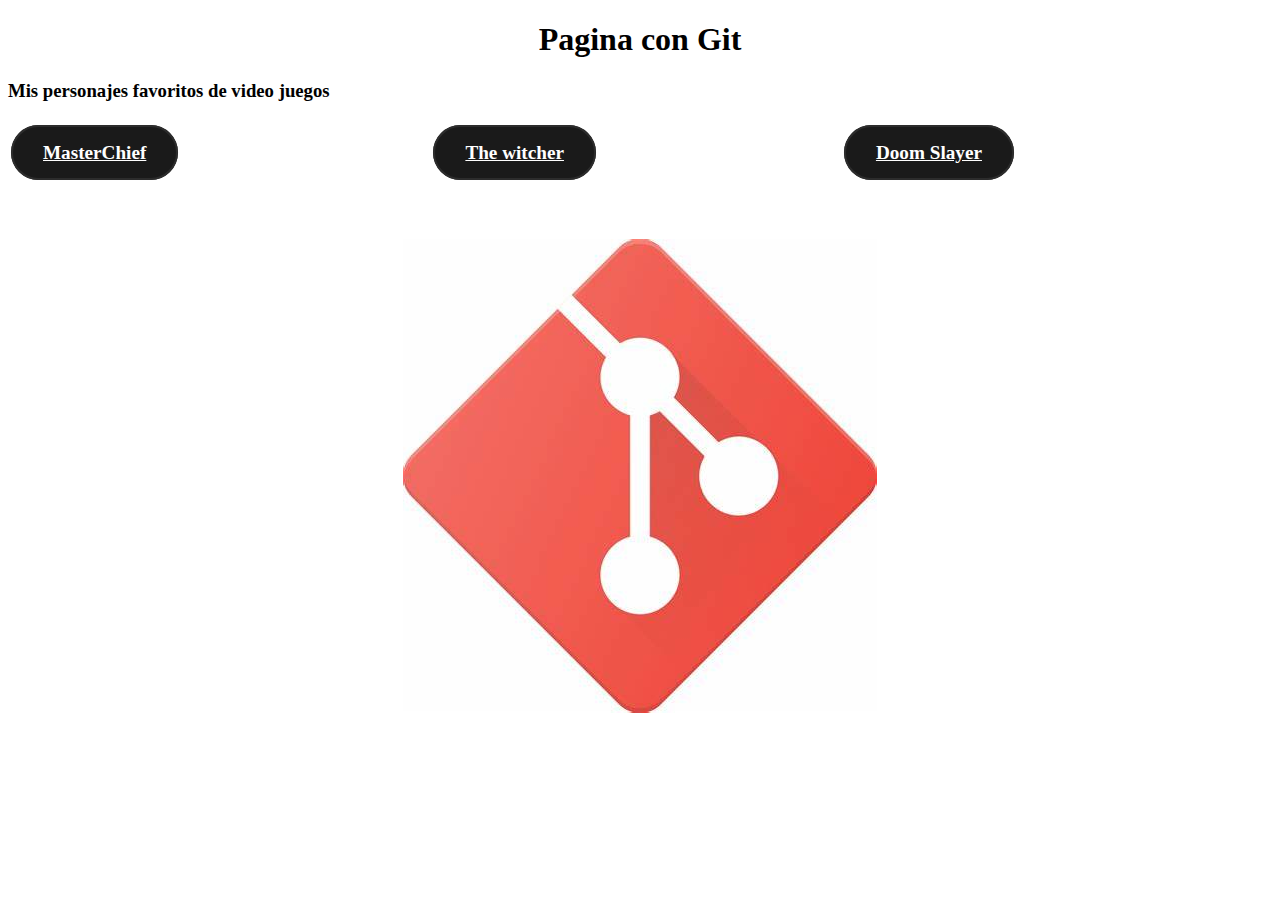
<file: index.html>
<!DOCTYPE html>
<html lang="en">
<head>
    <meta charset="UTF-8">
    <meta name="viewport" content="width=device-width, initial-scale=1.0">
    <link href="https://cdn.jsdelivr.net/npm/bootstrap@5.0.2/dist/css/bootstrap.min.css" rel="stylesheet" integrity="sha384-EVSTQN3/azprG1Anm3QDgpJLIm9Nao0Yz1ztcQTwFspd3yD65VohhpuuCOmLASjC" crossorigin="anonymous">
    <link rel="stylesheet" href="CSS.css">
    <title>Pagina con Git</title>
</head>
    <!--Modificacion hecha por Saharely-->
<body>
    <h1>Pagina con Git</h1>
    <h3>Mis personajes favoritos de video juegos</h3>
    <br>
    <table>
        <tr>
            <td>
                <a class="boton-elegante" href="Pagina1.html">MasterChief</a>
            </td>
            <td>
                <a class="boton-elegante" href="Pagina2.html">The witcher</a>
            </td>
            <td>
                <a class="boton-elegante" href="Pagina3.html">Doom Slayer</a>
            </td>
        </tr>
    </table>
    <br><br><br><br>
    <img src="ImgGit.jpg" alt="">
</body>
</html>
</file>
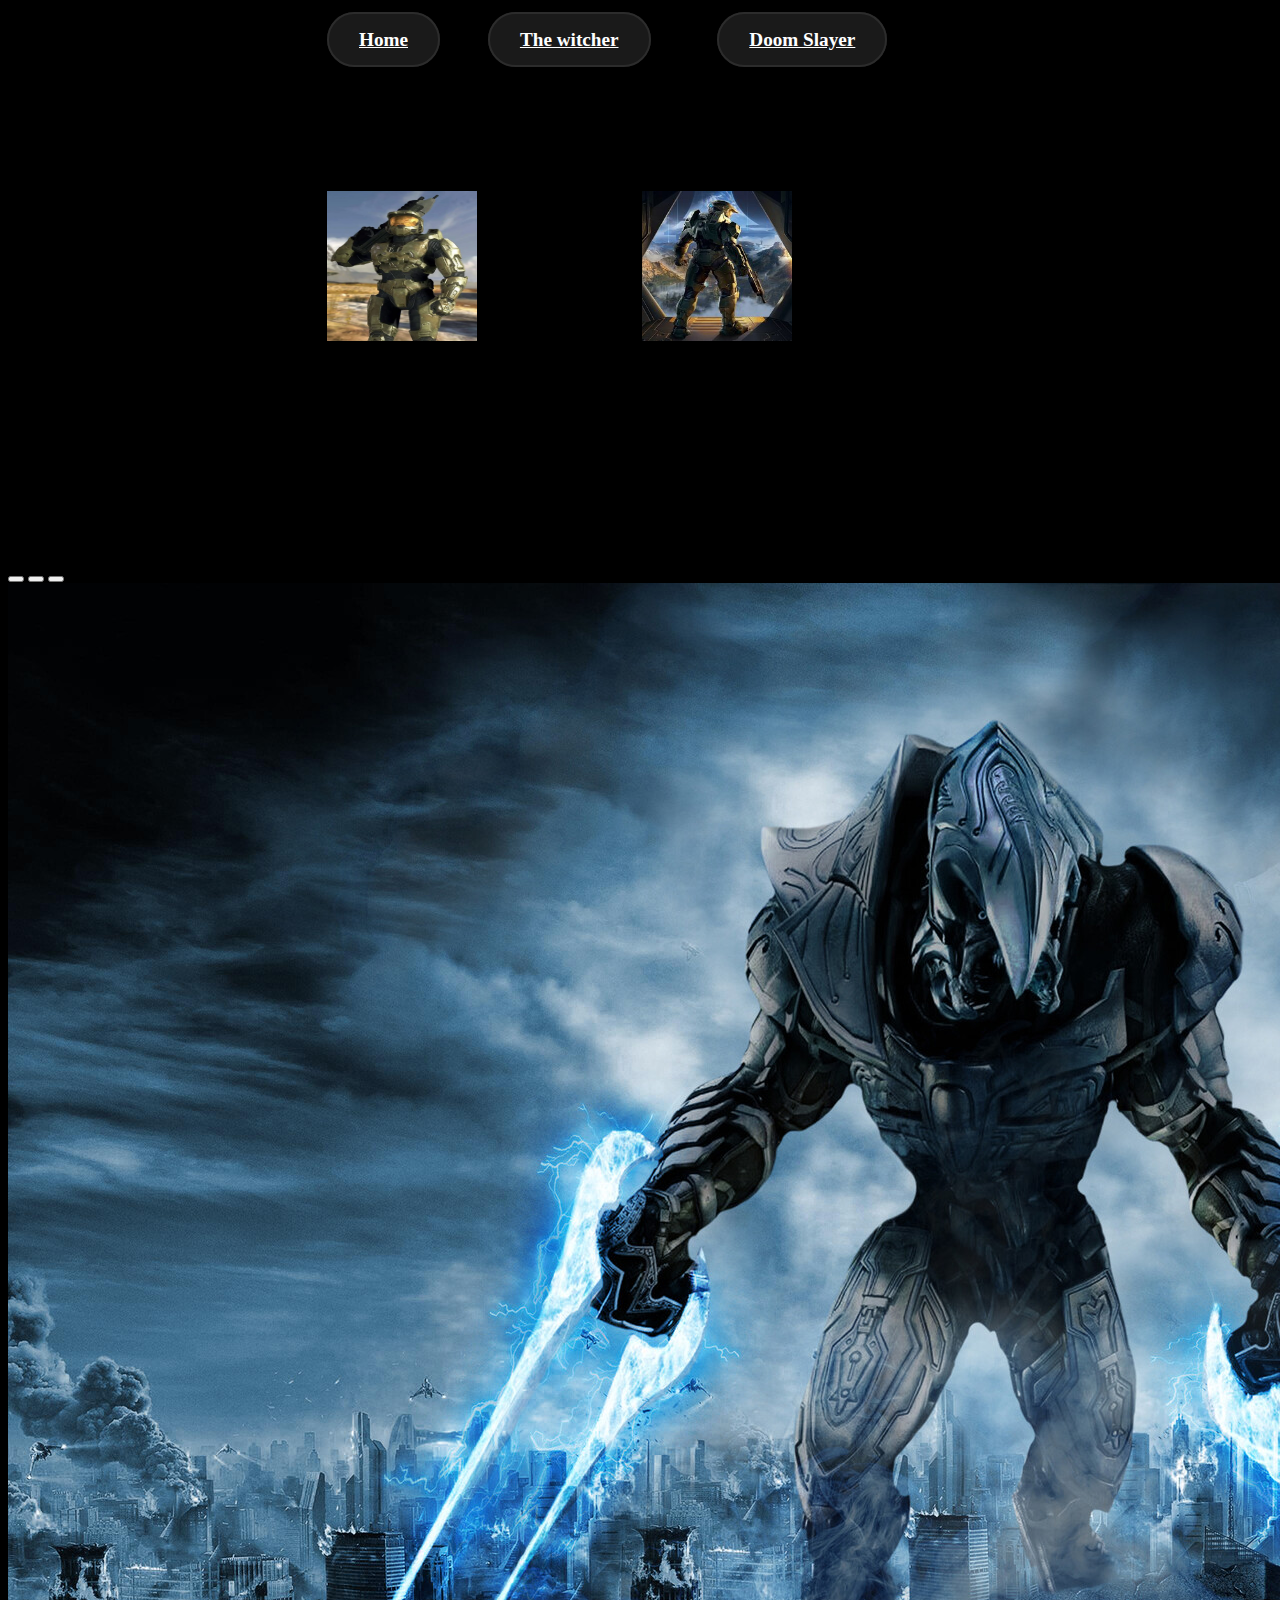
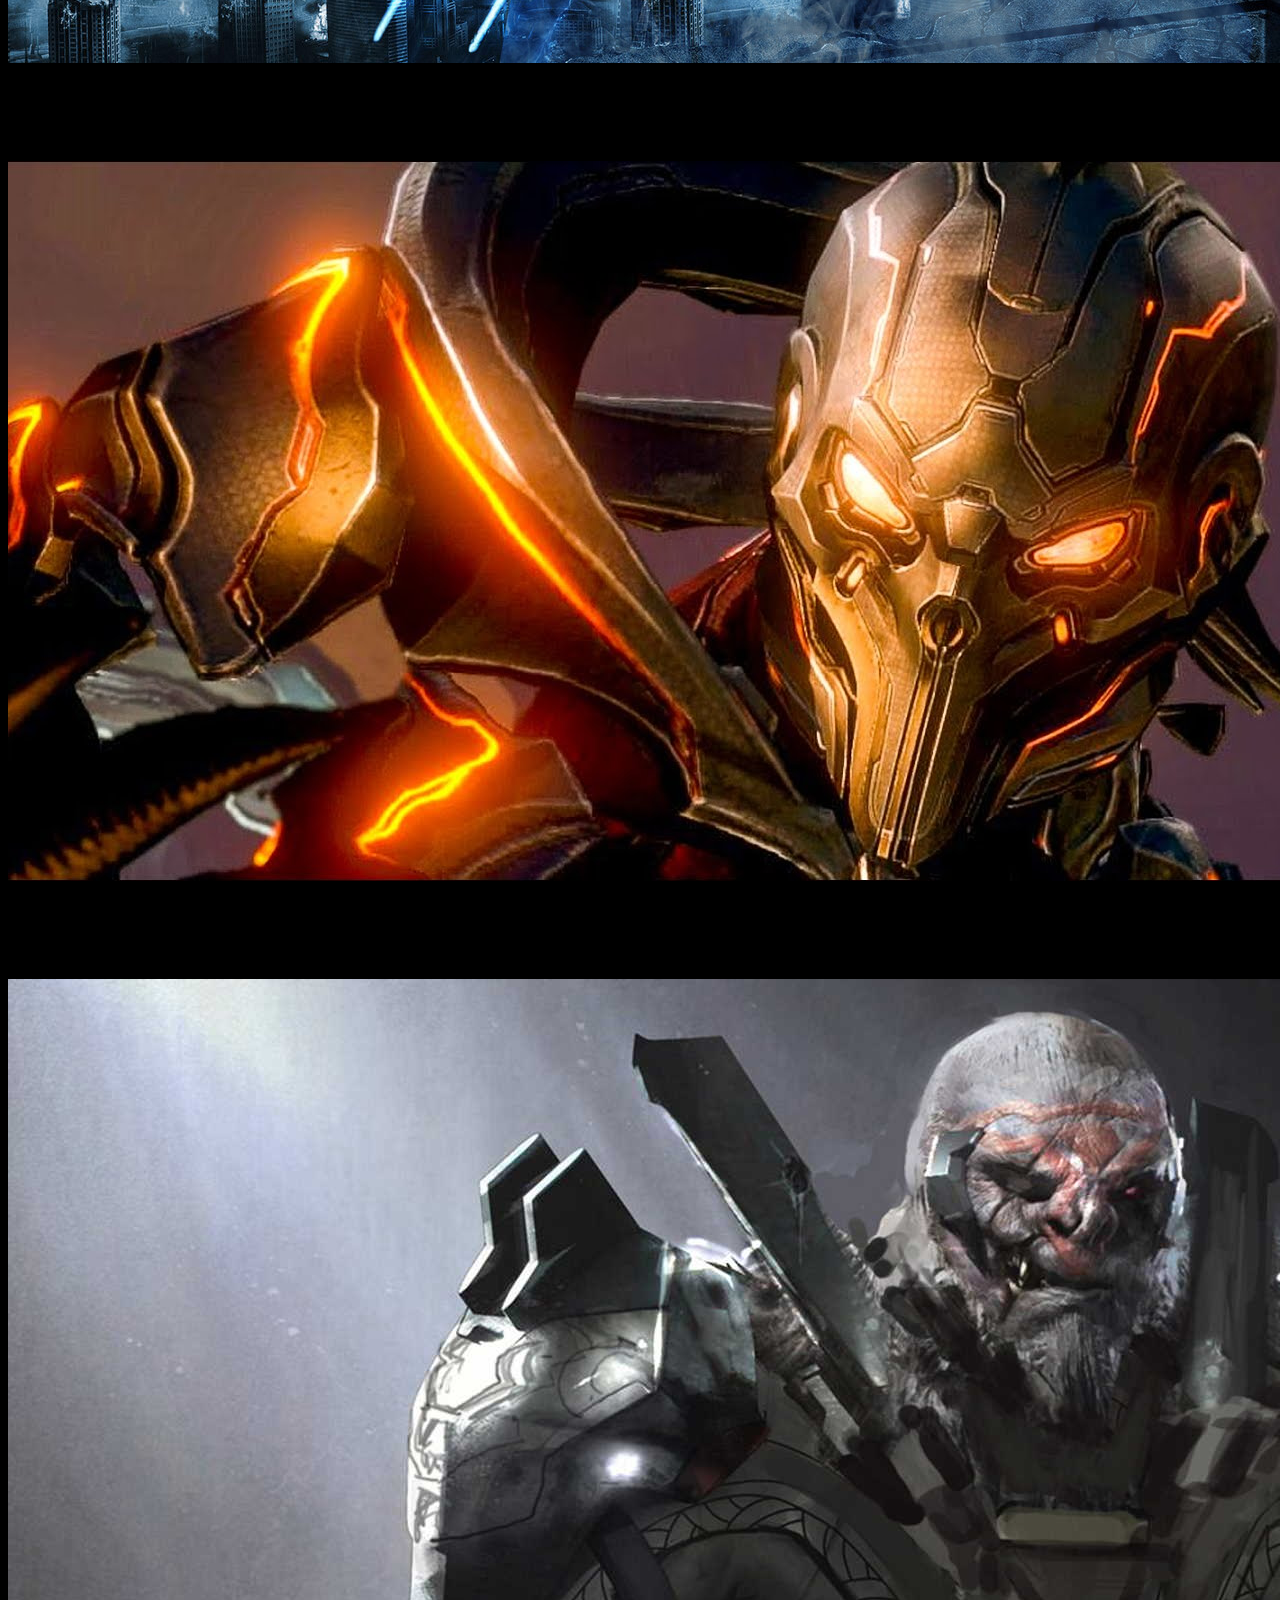
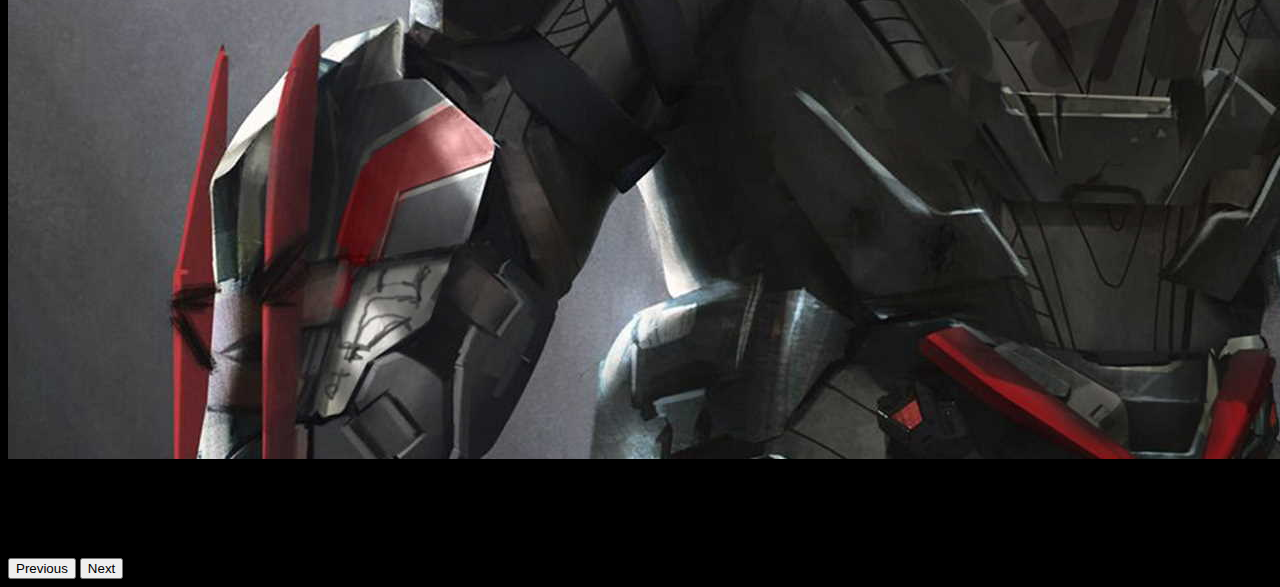
<file: Pagina1.html>
<!DOCTYPE html>
<html lang="en">
<head>
    <meta charset="UTF-8">
    <meta name="viewport" content="width=device-width, initial-scale=1.0">
    <link href="https://cdn.jsdelivr.net/npm/bootstrap@5.0.2/dist/css/bootstrap.min.css" rel="stylesheet" integrity="sha384-EVSTQN3/azprG1Anm3QDgpJLIm9Nao0Yz1ztcQTwFspd3yD65VohhpuuCOmLASjC" crossorigin="anonymous">
    <link rel="stylesheet" href="CSS1.css">
    
    <title>MasterChief</title>
</head>
<body>
  <div class="container">
    <br>
    <table>
        <tr>
            <td>
                <a class="boton-elegante" href="index.html">Home</a>
            </td>
            <td>
                <a class="boton-elegante" href="Pagina2.html">The witcher</a>
            </td>
            <td>
                <a class="boton-elegante" href="Pagina3.html">Doom Slayer</a>
            </td>
        </tr>
    </table>
    <br><br><br>
    <div class="container">
        <h1>Master chief</h1>
        <table>
            <tr>
                <td><img  class="imagen" src="Master_Chief.jpg" alt=""></td>
                <td><img class="imagen" src="jefe.jpg" alt=""></td>
            </tr>
        </table>
        <br><br>
        <h2>El Jefe Maestro (Jefe Maestro, nombre real Jonh-117) es el protagonista de la saga de videojuegos Halo. Es un súper soldado de la clase Espartano-II, entrenado desde niño para ser una máquina de guerra casi imparable. Porta una armadura avanzada llamada MJOLNIR, que le da fuerza y resistencia sobrehumanas.</h2>
        <h1>Enemigos formidables que ha enfrentado</h1>
        <div class="active">
        <div id="carouselExampleCaptions" class="carousel slide">
            <div class="carousel-indicators">
              <button type="button" data-bs-target="#carouselExampleCaptions" data-bs-slide-to="0" class="active" aria-current="true" aria-label="Slide 1"></button>
              <button type="button" data-bs-target="#carouselExampleCaptions" data-bs-slide-to="1" aria-label="Slide 2"></button>
              <button type="button" data-bs-target="#carouselExampleCaptions" data-bs-slide-to="2" aria-label="Slide 3"></button>
            </div>
            <div class="carousel-inner">
              <div class="carousel-item active">
                <img src="iniquisidor.jpg" class="d-block w-100" alt="...">
                <div class="carousel-caption d-none d-md-block">
                  <h5>El iniquisidor</h5>
                  <p>Thel vadam al inicio enemigo, se alio con el jefe maestro y los humanos en su lucha con el covenant</p>
                </div>
              </div>
              <div class="carousel-item">
                <img src="dida.jpg" class="img-fluid d-block w-100" alt="...">
                <div class="carousel-caption d-none d-md-block">
                  <h5>El didacta</h5>
                  <p>El didacta despierta de su sueño y amenaza a la humanidad hasta que es vencido por el jefe</p>
                </div>
              </div>
              <div class="carousel-item">
                <img src="esch.jpg" class="img-fluid d-block w-70" alt="...">
                <div class="carousel-caption d-none d-md-block">
                  <h5>Escharum</h5>
                  <p>Fue un lider de los desterrados, una de las principales fuerzas rebeldes en halo infinite</p>
                </div>
              </div>
            </div>
            <button class="carousel-control-prev" type="button" data-bs-target="#carouselExampleCaptions" data-bs-slide="prev">
              <span class="carousel-control-prev-icon" aria-hidden="true"></span>
              <span class="visually-hidden">Previous</span>
            </button>
            <button class="carousel-control-next" type="button" data-bs-target="#carouselExampleCaptions" data-bs-slide="next">
              <span class="carousel-control-next-icon" aria-hidden="true"></span>
              <span class="visually-hidden">Next</span>
            </button>
        </div>
        </div> 
            </div>
          </div>
          <script src="https://cdn.jsdelivr.net/npm/@popperjs/core@2.11.8/dist/umd/popper.min.js" integrity="sha384-I7E8VVD/ismYTF4hNIPjVp/Zjvgyol6VFvRkX/vR+Vc4jQkC+hVqc2pM8ODewa9r" crossorigin="anonymous"></script>
          <script src="https://cdn.jsdelivr.net/npm/bootstrap@5.3.3/dist/js/bootstrap.min.js" integrity="sha384-0pUGZvbkm6XF6gxjEnlmuGrJXVbNuzT9qBBavbLwCsOGabYfZo0T0to5eqruptLy" crossorigin="anonymous"></script>
</body>
</html>
</file>
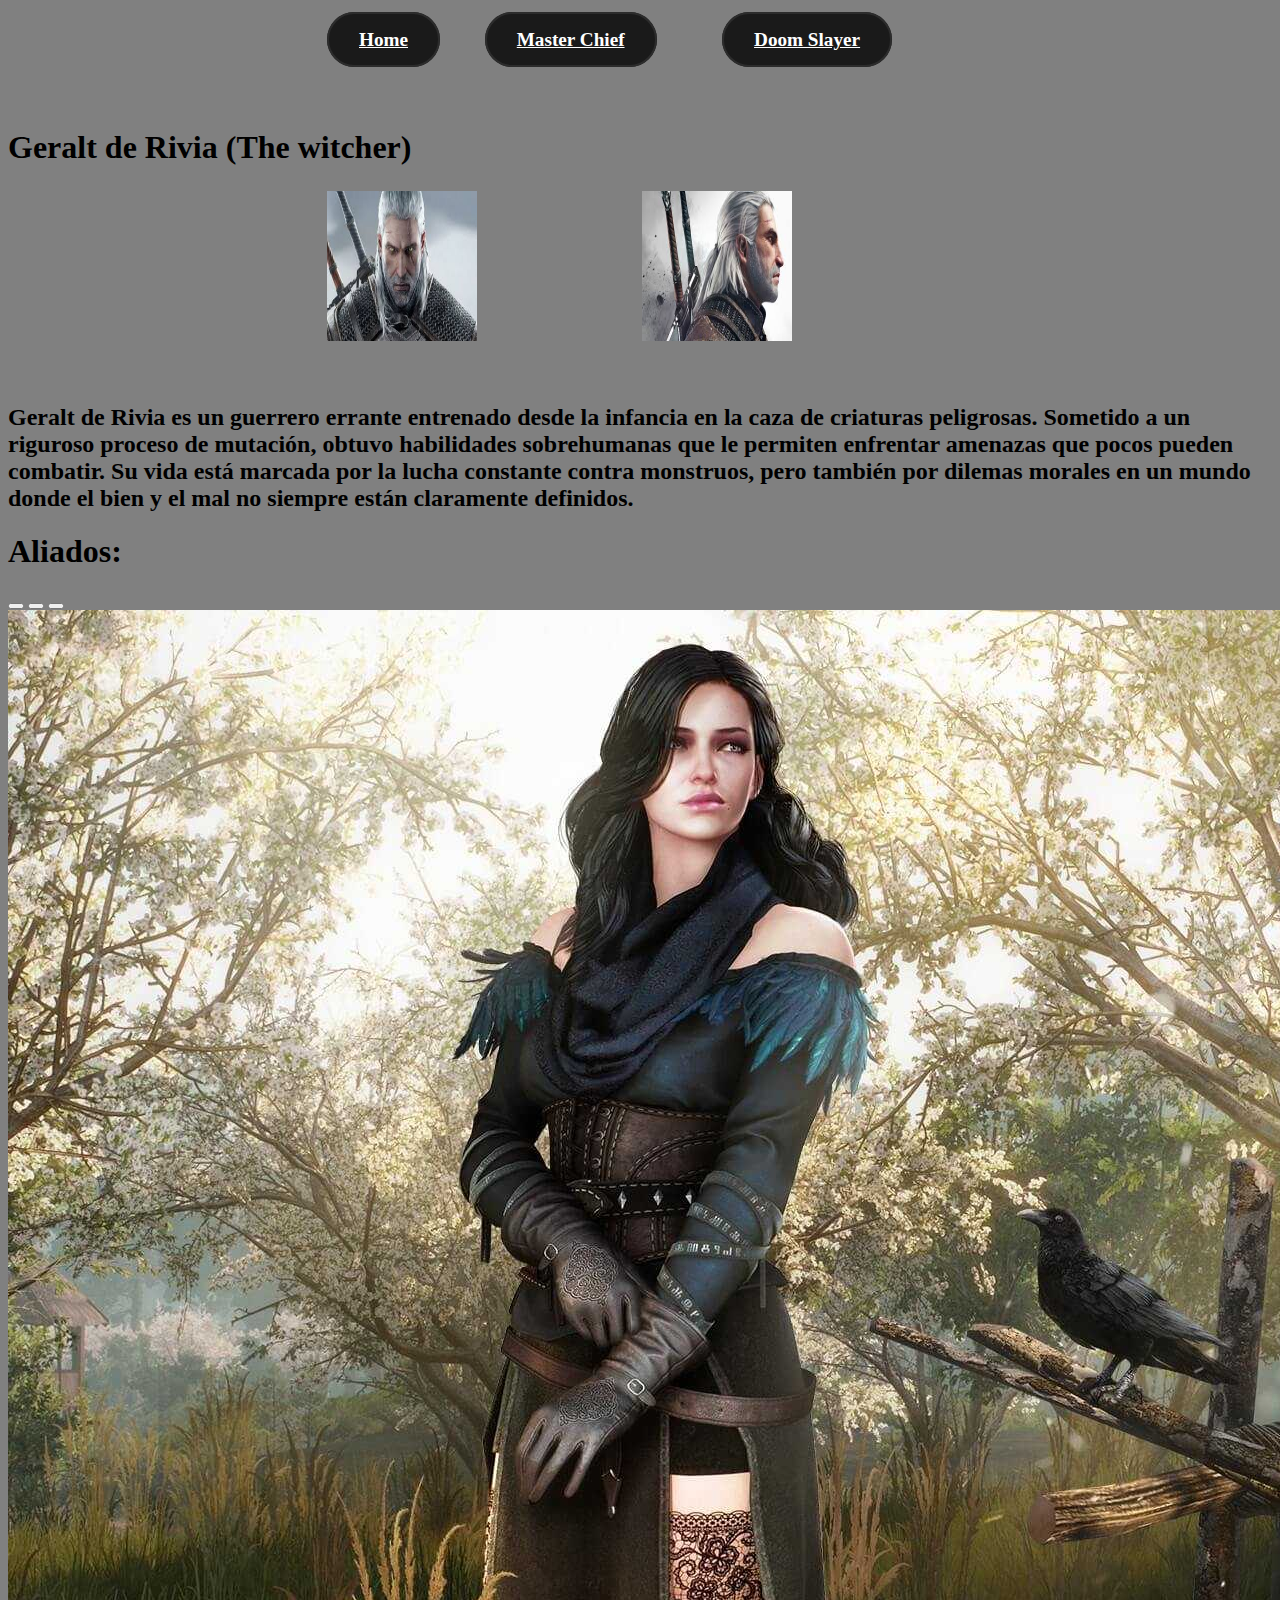
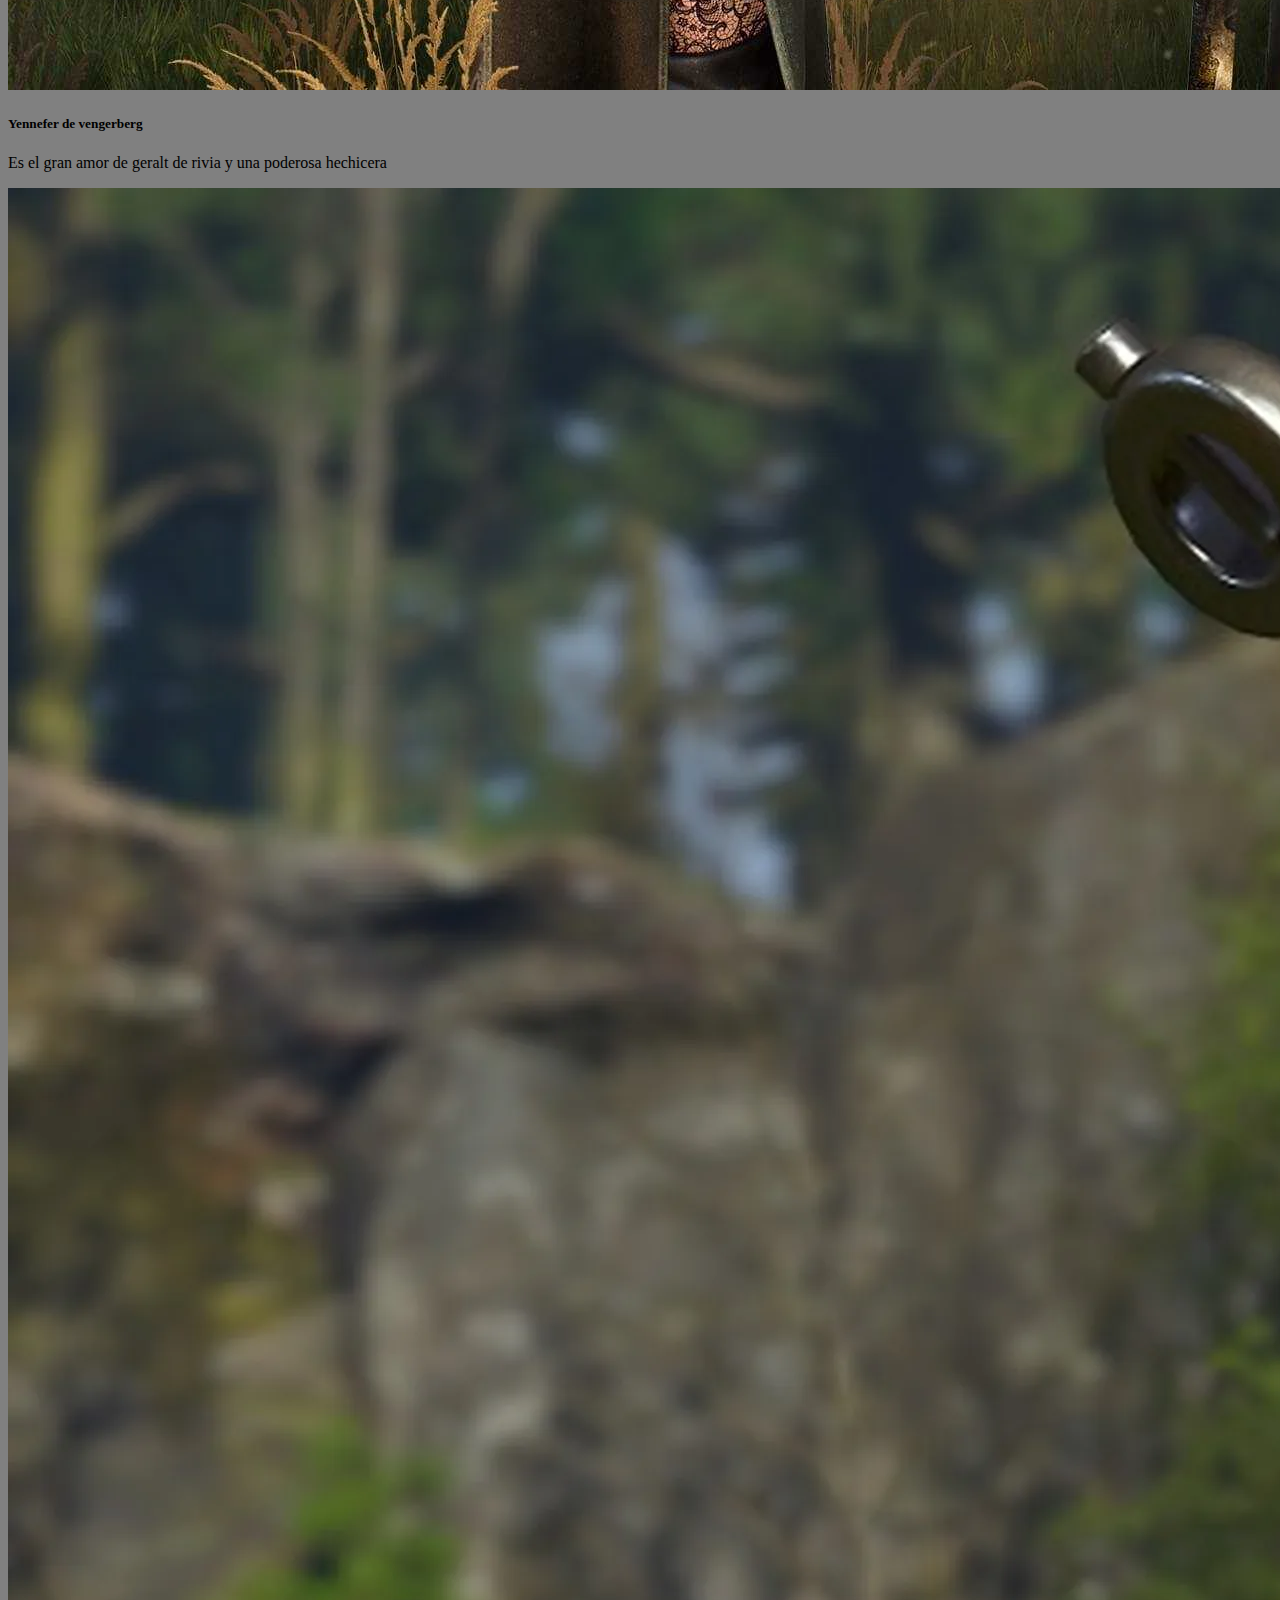
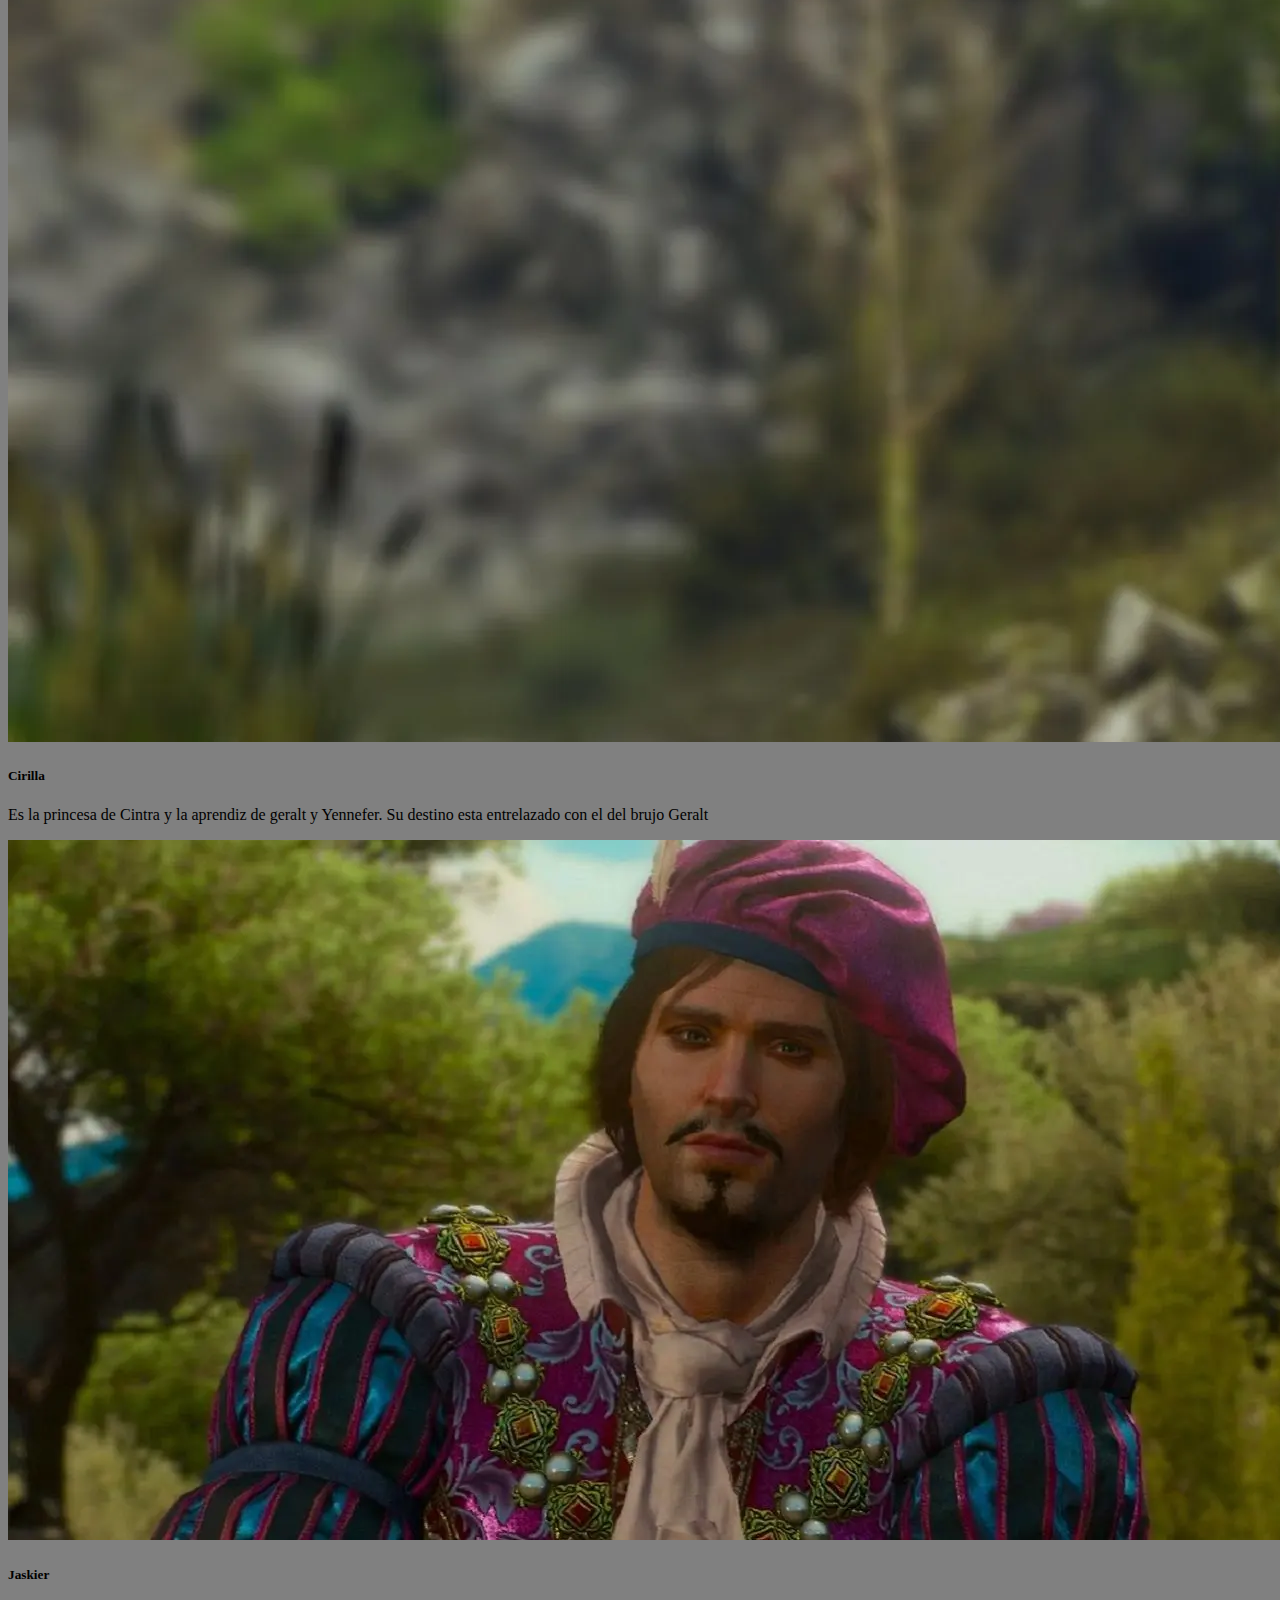
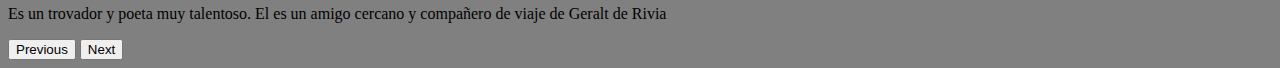
<file: Pagina2.html>
<!DOCTYPE html>
<html lang="en">
<head>
    <meta charset="UTF-8">
    <meta name="viewport" content="width=device-width, initial-scale=1.0">
    <link href="https://cdn.jsdelivr.net/npm/bootstrap@5.0.2/dist/css/bootstrap.min.css" rel="stylesheet" integrity="sha384-EVSTQN3/azprG1Anm3QDgpJLIm9Nao0Yz1ztcQTwFspd3yD65VohhpuuCOmLASjC" crossorigin="anonymous">
    <link rel="stylesheet" href="CSS2.css">
    
    <title>The witcher</title>
</head>
<body>
  <div class="container">
        <br>
    <table>
        <tr>
            <td>
                <a class="boton-elegante" href="index.html">Home</a>
            </td>
            <td>
                <a class="boton-elegante" href="Pagina1.html">Master Chief</a>
            </td>
            <td>
                <a class="boton-elegante" href="Pagina3.html">Doom Slayer</a>
            </td>
        </tr>
    </table>
    <br><br><br>
    <div class="container">
        <h1>Geralt de Rivia (The witcher)</h1>
        <table>
            <tr>
                <td><img  class="imagen" src="geralt.jpg" alt=""></td>
                <td><img class="imagen" src="geralt2.jpg" alt=""></td>
            </tr>
        </table>
        <br><br>
        <h2>Geralt de Rivia es un guerrero errante entrenado desde la infancia en la caza de criaturas peligrosas. Sometido a un riguroso proceso de mutación, obtuvo habilidades sobrehumanas que le permiten enfrentar amenazas que pocos pueden combatir. Su vida está marcada por la lucha constante contra monstruos, pero también por dilemas morales en un mundo donde el bien y el mal no siempre están claramente definidos.</h2>
        <h1>Aliados:</h1>
        <div class="active">
        <div id="carouselExampleCaptions" class="carousel slide">
            <div class="carousel-indicators">
              <button type="button" data-bs-target="#carouselExampleCaptions" data-bs-slide-to="0" class="active" aria-current="true" aria-label="Slide 1"></button>
              <button type="button" data-bs-target="#carouselExampleCaptions" data-bs-slide-to="1" aria-label="Slide 2"></button>
              <button type="button" data-bs-target="#carouselExampleCaptions" data-bs-slide-to="2" aria-label="Slide 3"></button>
            </div>
            <div class="carousel-inner">
              <div class="carousel-item active">
                <img src="jenn.jpg" class="d-block w-100" alt="...">
                <div class="carousel-caption d-none d-md-block">
                  <h5>Yennefer de vengerberg</h5>
                  <p>Es el gran amor de geralt de rivia y una poderosa hechicera</p>
                </div>
              </div>
              <div class="carousel-item">
                <img src="ciri.jpg" class="img-fluid d-block w-100" alt="...">
                <div class="carousel-caption d-none d-md-block">
                  <h5>Cirilla</h5>
                  <p>Es la princesa de Cintra y la aprendiz de geralt y Yennefer. Su destino esta entrelazado con el del brujo Geralt</p>
                </div>
              </div>
              <div class="carousel-item">
                <img src="jasj.jpg" class="img-fluid d-block w-70" alt="...">
                <div class="carousel-caption d-none d-md-block">
                  <h5>Jaskier</h5>
                  <p>Es un trovador y poeta muy talentoso. El es un amigo cercano y compañero de viaje de Geralt de Rivia</p>
                </div>
              </div>
            </div>
            <button class="carousel-control-prev" type="button" data-bs-target="#carouselExampleCaptions" data-bs-slide="prev">
              <span class="carousel-control-prev-icon" aria-hidden="true"></span>
              <span class="visually-hidden">Previous</span>
            </button>
            <button class="carousel-control-next" type="button" data-bs-target="#carouselExampleCaptions" data-bs-slide="next">
              <span class="carousel-control-next-icon" aria-hidden="true"></span>
              <span class="visually-hidden">Next</span>
            </button>
        </div>
        </div> 
            </div>
          </div>
          <script src="https://cdn.jsdelivr.net/npm/@popperjs/core@2.11.8/dist/umd/popper.min.js" integrity="sha384-I7E8VVD/ismYTF4hNIPjVp/Zjvgyol6VFvRkX/vR+Vc4jQkC+hVqc2pM8ODewa9r" crossorigin="anonymous"></script>
          <script src="https://cdn.jsdelivr.net/npm/bootstrap@5.3.3/dist/js/bootstrap.min.js" integrity="sha384-0pUGZvbkm6XF6gxjEnlmuGrJXVbNuzT9qBBavbLwCsOGabYfZo0T0to5eqruptLy" crossorigin="anonymous"></script>
</body>
</html>
</file>
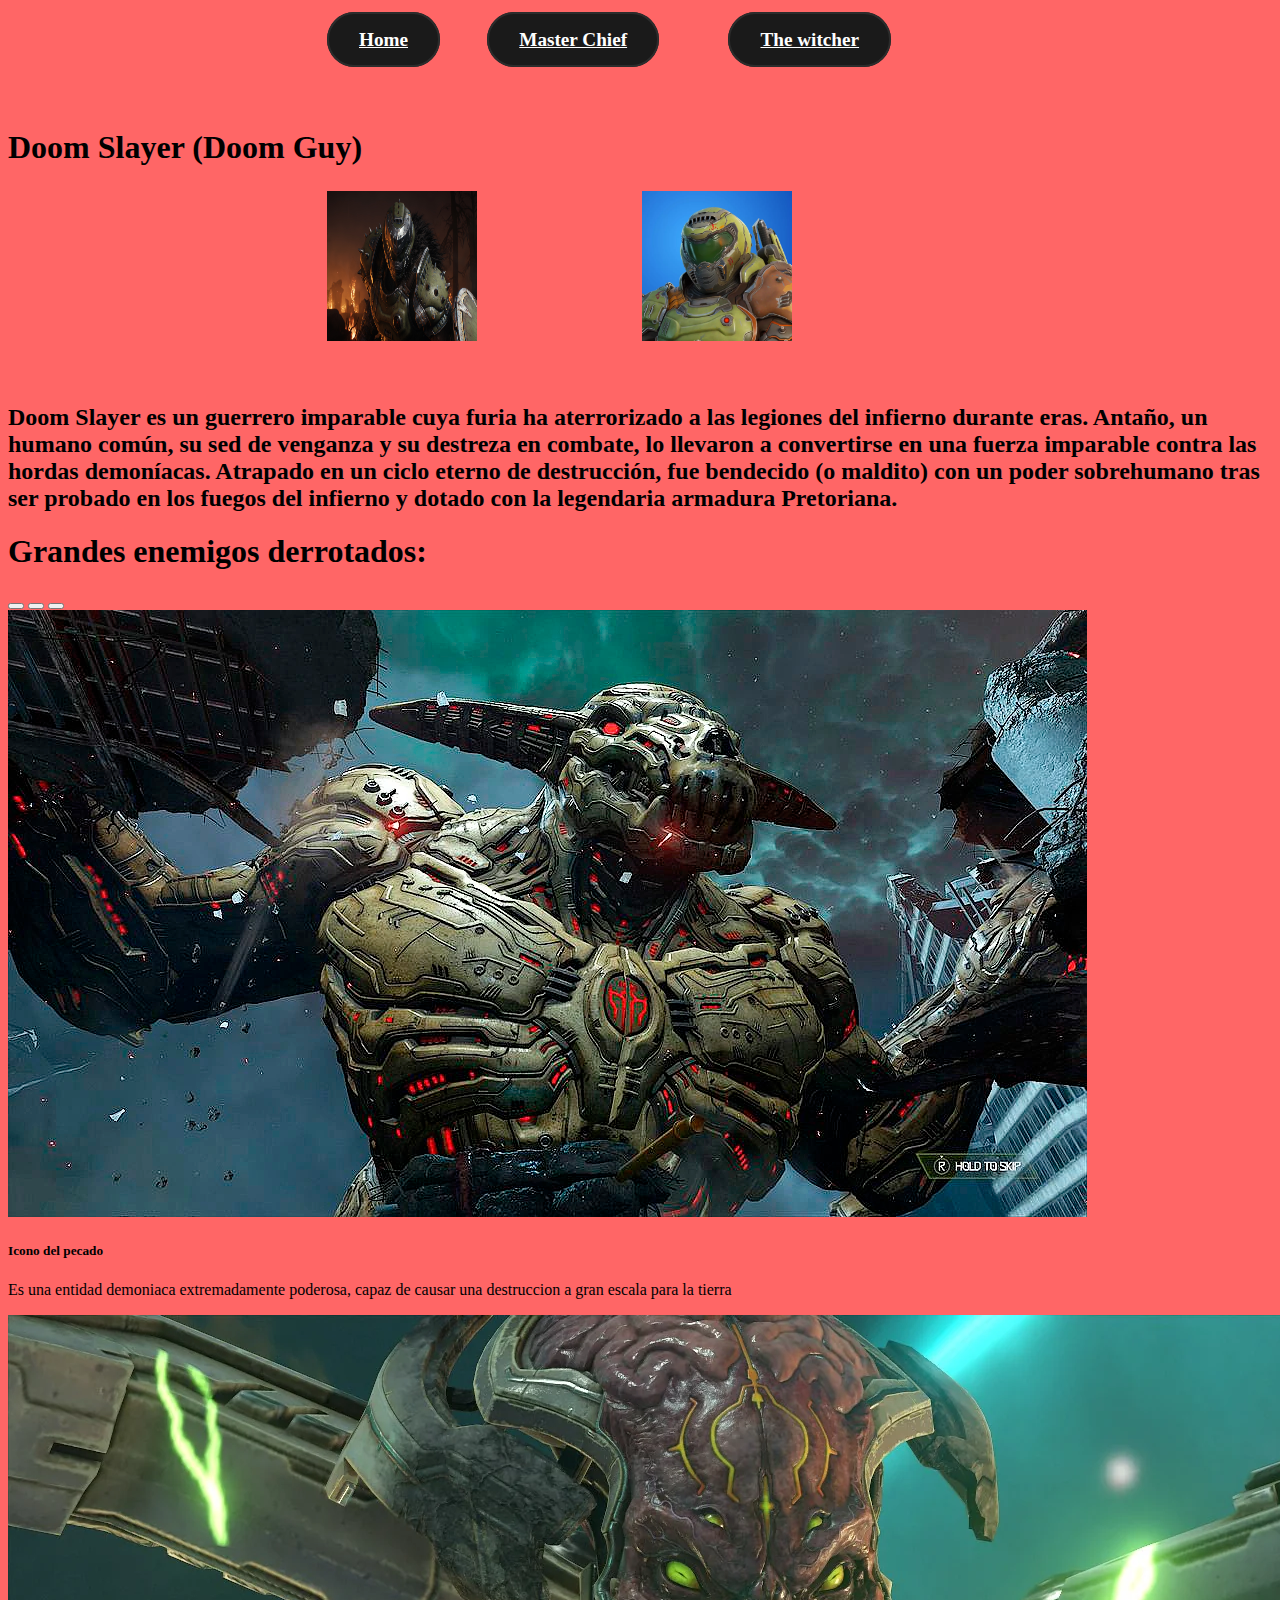
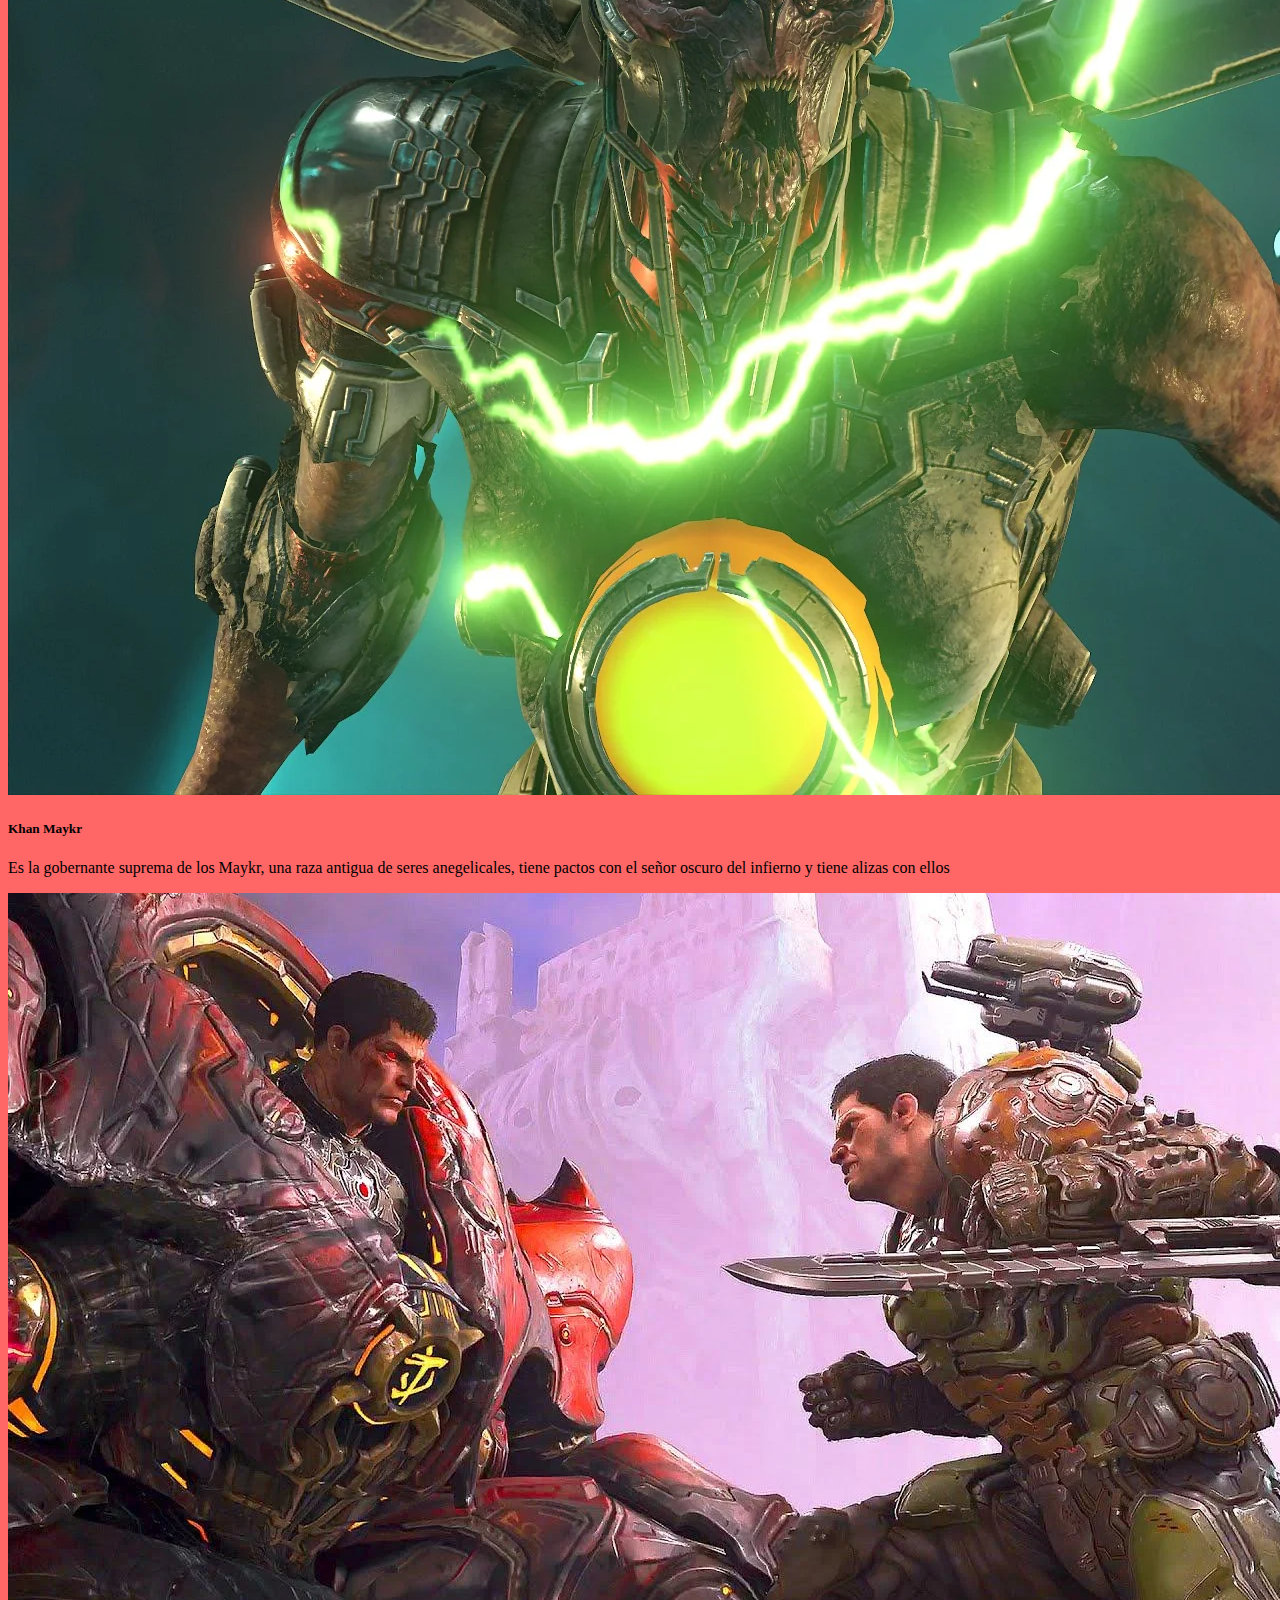
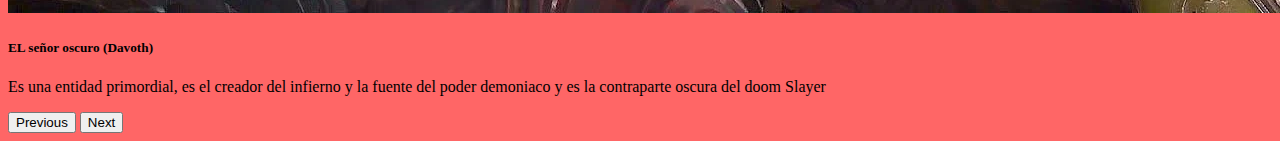
<file: Pagina3.html>
<!DOCTYPE html>
<html lang="en">
<head>
    <meta charset="UTF-8">
    <meta name="viewport" content="width=device-width, initial-scale=1.0">
    <link href="https://cdn.jsdelivr.net/npm/bootstrap@5.0.2/dist/css/bootstrap.min.css" rel="stylesheet" integrity="sha384-EVSTQN3/azprG1Anm3QDgpJLIm9Nao0Yz1ztcQTwFspd3yD65VohhpuuCOmLASjC" crossorigin="anonymous">
    <link rel="stylesheet" href="CSS3.css">
    
    <title>Doom Slayer</title>
</head>
<body>
  <div class="container">
    <br>
    <table>
        <tr>
            <td>
                <a class="boton-elegante" href="index.html">Home</a>
            </td>
            <td>
                <a class="boton-elegante" href="Pagina1.html">Master Chief</a>
            </td>
            <td>
                <a class="boton-elegante" href="Pagina2.html">The witcher</a>
            </td>
        </tr>
    </table>
    <br><br><br>
    <div class="container">
        <h1>Doom Slayer (Doom Guy)</h1>
        <table>
            <tr>
                <td><img  class="imagen" src="doomguy.jpg" alt=""></td>
                <td><img class="imagen" src="doom.jpg" alt=""></td>
            </tr>
        </table>
        <br><br>
        <h2>Doom Slayer es un guerrero imparable cuya furia ha aterrorizado a las legiones del infierno durante eras. Antaño, un humano común, su sed de venganza y su destreza en combate, lo llevaron a convertirse en una fuerza imparable contra las hordas demoníacas. Atrapado en un ciclo eterno de destrucción, fue bendecido (o maldito) con un poder sobrehumano tras ser probado en los fuegos del infierno y dotado con la legendaria armadura Pretoriana.</h2>
        <h1>Grandes enemigos derrotados:</h1>
        <div class="active">
        <div id="carouselExampleCaptions" class="carousel slide">
            <div class="carousel-indicators">
              <button type="button" data-bs-target="#carouselExampleCaptions" data-bs-slide-to="0" class="active" aria-current="true" aria-label="Slide 1"></button>
              <button type="button" data-bs-target="#carouselExampleCaptions" data-bs-slide-to="1" aria-label="Slide 2"></button>
              <button type="button" data-bs-target="#carouselExampleCaptions" data-bs-slide-to="2" aria-label="Slide 3"></button>
            </div>
            <div class="carousel-inner">
              <div class="carousel-item active">
                <img src="icono.jpg" class="d-block w-100" alt="...">
                <div class="carousel-caption d-none d-md-block">
                  <h5>Icono del pecado</h5>
                  <p>Es una entidad demoniaca extremadamente poderosa, capaz de causar una destruccion a gran escala para la tierra</p>
                </div>
              </div>
              <div class="carousel-item">
                <img src="khan.jpg" class="img-fluid d-block w-100" alt="...">
                <div class="carousel-caption d-none d-md-block">
                  <h5>Khan Maykr</h5>
                  <p>Es la gobernante suprema de los Maykr, una raza antigua de seres anegelicales, tiene pactos con el señor oscuro del infierno y tiene alizas con ellos</p>
                </div>
              </div>
              <div class="carousel-item">
                <img src="elsenor.jpg" class="img-fluid d-block w-70" alt="...">
                <div class="carousel-caption d-none d-md-block">
                  <h5>EL señor oscuro (Davoth)</h5>
                  <p>Es una entidad primordial, es el creador del infierno y la fuente del poder demoniaco y es la contraparte oscura del doom Slayer</p>
                </div>
              </div>
            </div>
            <button class="carousel-control-prev" type="button" data-bs-target="#carouselExampleCaptions" data-bs-slide="prev">
              <span class="carousel-control-prev-icon" aria-hidden="true"></span>
              <span class="visually-hidden">Previous</span>
            </button>
            <button class="carousel-control-next" type="button" data-bs-target="#carouselExampleCaptions" data-bs-slide="next">
              <span class="carousel-control-next-icon" aria-hidden="true"></span>
              <span class="visually-hidden">Next</span>
            </button>
        </div>
        </div> 
            </div>
          </div>
          <script src="https://cdn.jsdelivr.net/npm/@popperjs/core@2.11.8/dist/umd/popper.min.js" integrity="sha384-I7E8VVD/ismYTF4hNIPjVp/Zjvgyol6VFvRkX/vR+Vc4jQkC+hVqc2pM8ODewa9r" crossorigin="anonymous"></script>
          <script src="https://cdn.jsdelivr.net/npm/bootstrap@5.3.3/dist/js/bootstrap.min.js" integrity="sha384-0pUGZvbkm6XF6gxjEnlmuGrJXVbNuzT9qBBavbLwCsOGabYfZo0T0to5eqruptLy" crossorigin="anonymous"></script>
</body>
</html>
</file>
<file: CSS.css>
img{
    display: block;
    margin-left: auto;
    margin-right: auto;
}
h1{
    text-align: center;
}
td{
    
   
}
table{
    width: 100%;
}
/* From Uiverse.io by iZOXVL */ 
.boton-elegante {
    padding: 15px 30px;
    border: 2px solid #2c2c2c;
    background-color: #1a1a1a;
    color: #ffffff;
    font-size: 1.2rem;
    cursor: pointer;
    border-radius: 30px;
    transition: all 0.4s ease;
    outline: none;
    position: relative;
    overflow: hidden;
    font-weight: bold;
  }
  
  .boton-elegante::after {
    content: "";
    position: absolute;
    top: 0;
    left: 0;
    width: 100%;
    height: 100%;
    background: radial-gradient(
      circle,
      rgba(255, 255, 255, 0.25) 0%,
      rgba(255, 255, 255, 0) 70%
    );
    transform: scale(0);
    transition: transform 0.5s ease;
  }
  
  .boton-elegante:hover::after {
    transform: scale(4);
  }
  
  .boton-elegante:hover {
    border-color: #666666;
    background: #292929;
  }
</file>
<file: CSS1.css>
body{
    background: black;
}
.boton-elegante {
    padding: 15px 30px;
    border: 2px solid #2c2c2c;
    background-color: #1a1a1a;
    color: #ffffff;
    font-size: 1.2rem;
    cursor: pointer;
    border-radius: 30px;
    transition: all 0.4s ease;
    outline: none;
    position: relative;
    overflow: hidden;
    font-weight: bold;
  }
  
  .boton-elegante::after {
    content: "";
    position: absolute;
    top: 0;
    left: 0;
    width: 100%;
    height: 100%;
    background: radial-gradient(
      circle,
      rgba(255, 255, 255, 0.25) 0%,
      rgba(255, 255, 255, 0) 70%
    );
    transform: scale(0);
    transition: transform 0.5s ease;
  }
  
  .boton-elegante:hover::after {
    transform: scale(4);
  }
  
  .boton-elegante:hover {
    border-color: #666666;
    background: #292929;
  }
  table{
    width: 50%;
    margin: auto;
  }
  h1{
    text-align: left;
  }
  .imagen{
    width: 150px;
    height: 150px;
  }
</file>
<file: CSS2.css>
body{
    background: gray;
}
.boton-elegante {
    padding: 15px 30px;
    border: 2px solid #2c2c2c;
    background-color: #1a1a1a;
    color: #ffffff;
    font-size: 1.2rem;
    cursor: pointer;
    border-radius: 30px;
    transition: all 0.4s ease;
    outline: none;
    position: relative;
    overflow: hidden;
    font-weight: bold;
  }
  
  .boton-elegante::after {
    content: "";
    position: absolute;
    top: 0;
    left: 0;
    width: 100%;
    height: 100%;
    background: radial-gradient(
      circle,
      rgba(255, 255, 255, 0.25) 0%,
      rgba(255, 255, 255, 0) 70%
    );
    transform: scale(0);
    transition: transform 0.5s ease;
  }
  
  .boton-elegante:hover::after {
    transform: scale(4);
  }
  
  .boton-elegante:hover {
    border-color: #666666;
    background: #292929;
  }
  table{
    width: 50%;
    margin: auto;
  }
  h1{
    text-align: left;
  }
  .imagen{
    width: 150px;
    height: 150px;
  }
</file>
<file: CSS3.css>
body{
    background: 
    #ff6666;
}
.boton-elegante {
    padding: 15px 30px;
    border: 2px solid #2c2c2c;
    background-color: #1a1a1a;
    color: #ffffff;
    font-size: 1.2rem;
    cursor: pointer;
    border-radius: 30px;
    transition: all 0.4s ease;
    outline: none;
    position: relative;
    overflow: hidden;
    font-weight: bold;
  }
  
  .boton-elegante::after {
    content: "";
    position: absolute;
    top: 0;
    left: 0;
    width: 100%;
    height: 100%;
    background: radial-gradient(
      circle,
      rgba(255, 255, 255, 0.25) 0%,
      rgba(255, 255, 255, 0) 70%
    );
    transform: scale(0);
    transition: transform 0.5s ease;
  }
  
  .boton-elegante:hover::after {
    transform: scale(4);
  }
  
  .boton-elegante:hover {
    border-color: #666666;
    background: #292929;
  }
  table{
    width: 50%;
    margin: auto;
  }
  h1{
    text-align: left;
  }
  .imagen{
    width: 150px;
    height: 150px;
  }
</file>
